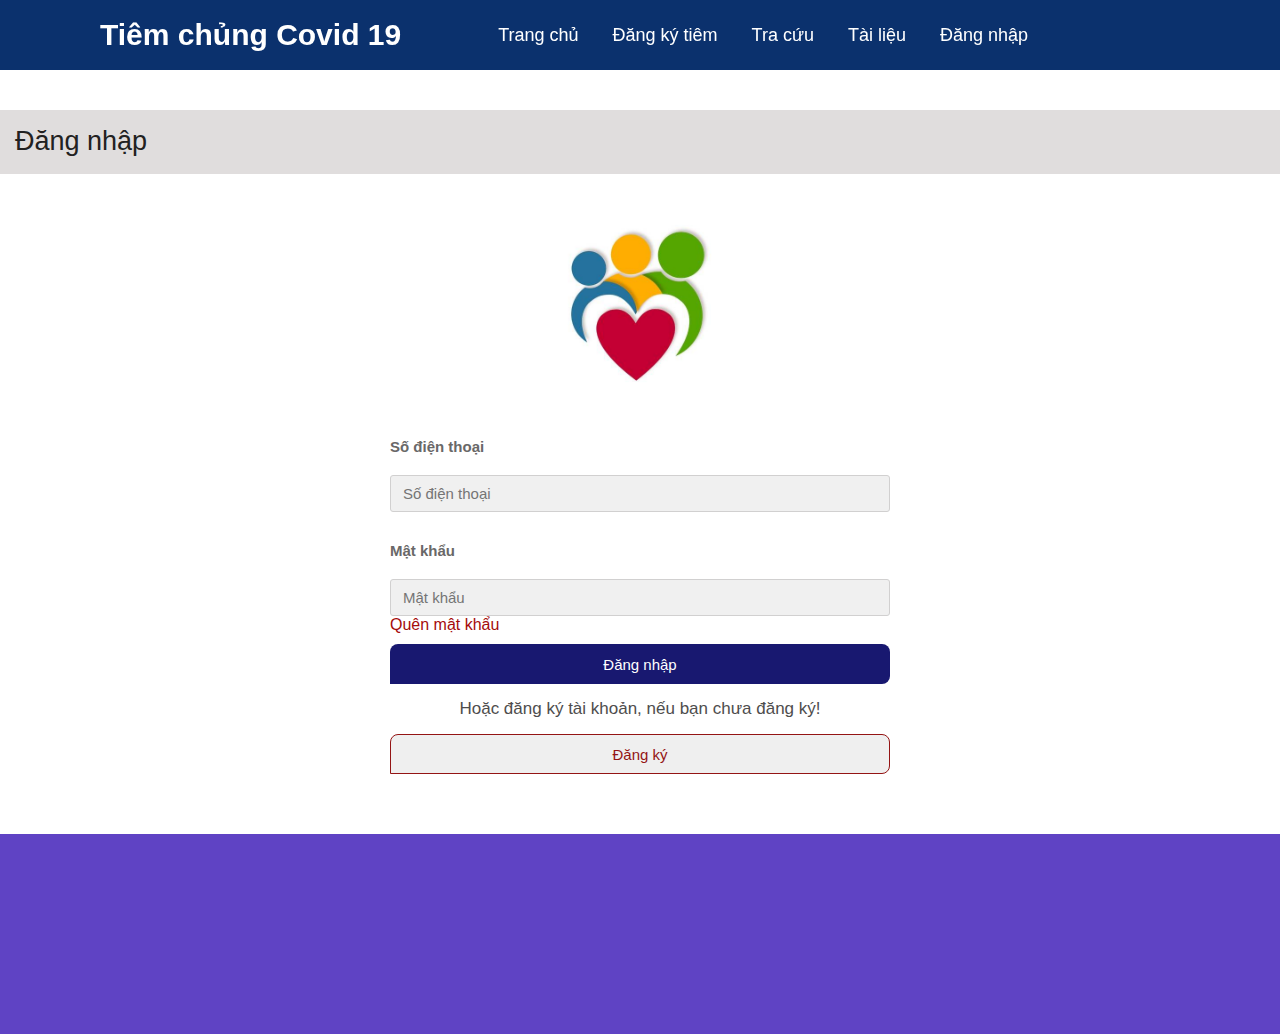
<file: html/login.html>
<!DOCTYPE html>
<html lang="en">
<head>
    <meta charset="UTF-8">
    <meta http-equiv="X-UA-Compatible" content="IE=edge">
    <meta name="viewport" content="width=device-width, initial-scale=1.0">
    <link rel="stylesheet" href="https://cdnjs.cloudflare.com/ajax/libs/font-awesome/5.15.1/css/all.min.css" />
    <link rel="stylesheet" href="../css/home.css">
    <title>Đăng ký tiêm</title>
</head>
<body>
    <div id="container">
       <div class="wrapper">
            <nav>
                <input type="checkbox" id="show-search">
                <input type="checkbox" id="show-menu">
                <label for="show-menu" class="menu-icon"><i class="fas fa-bars"></i></label>
                <div class="content">
                    <div class="logo"><a href="#">Tiêm chủng Covid 19</a></div>
                    <ul class="links">
                        <li><a href="#">Trang chủ</a></li>
                        <li><a href="#">Đăng ký tiêm</a></li>
                        <li>
                            <a href="#" class="desktop-link">Tra cứu</a>
                            <input type="checkbox" id="show-tc">
                            <label for="show-tc">Tra cứu</label>
                            <ul>
                                <li><a href="#">Tra cứu chứng nhận tiêm</a></li>
                                <li><a href="#">Tra cứu kết quả đăng ký</a></li>
                            </ul>
                        </li>
                        <li>
                            <a href="#" class="desktop-link">Tài liệu</a>
                            <input type="checkbox" id="show-tl">
                            <label for="show-tl">Tài liệu</label>
                            <ul>
                                <li><a href="#">Drop Menu 1</a></li>
                                <li><a href="#">Drop Menu 2</a></li>
                                <li>
                                    <a href="#" class="desktop-link">More Items</a>
                                    <input type="checkbox" id="show-items">
                                    <label for="show-items">More Items</label>
                                    <ul>
                                        <li><a href="#">Sub Menu 1</a></li>
                                        <li><a href="#">Sub Menu 2</a></li>
                                        </ul>
                                </li>
                            </ul>
                        </li>
                        <li><a href="#">Đăng nhập</a></li>
                    </ul>
                </div>
                <!-- <label for="show-search" class="search-icon"><i class="fas fa-search"></i></label>
                <form action="#" class="search-box">
                    <input type="text" placeholder="Type Something to Search..." required>
                    <button type="submit" class="go-icon"><i class="fas fa-long-arrow-alt-right"></i></button>
                </form> -->
            </nav>
        </div>
        
        <div class="content">
            <div id="title"></div>
            <div id="title2">
                <p>Đăng nhập</p>
            </div>
            <form action="action_page.php" method="post" class="login">
                <div class="img">
                  <img src="../img/login.jpeg" alt="" >
                </div>
              
                <div class="login_form">
                  <label for="sdt"><b>Số điện thoại</b></label>
                  <input type="text" placeholder="Số điện thoại" name="sdt" required>
              
                  <label for="psw"><b>Mật khẩu</b></label>
                  <input type="password" placeholder="Mật khẩu" name="psw" required>
                  <a href="">Quên mật khẩu</a>
                  <button type="submit" id="login_btn">Đăng nhập</button>
                  <p>Hoặc đăng ký tài khoản, nếu bạn chưa đăng ký!</p>
                  <button href="" id="signup_btn">Đăng ký</button>
                </div>
                
            </form>
        </div>
        <div class="footer">
        </div>
    </div>
    <script src="../script/script.js"></script>
</body>
</html>
</file>
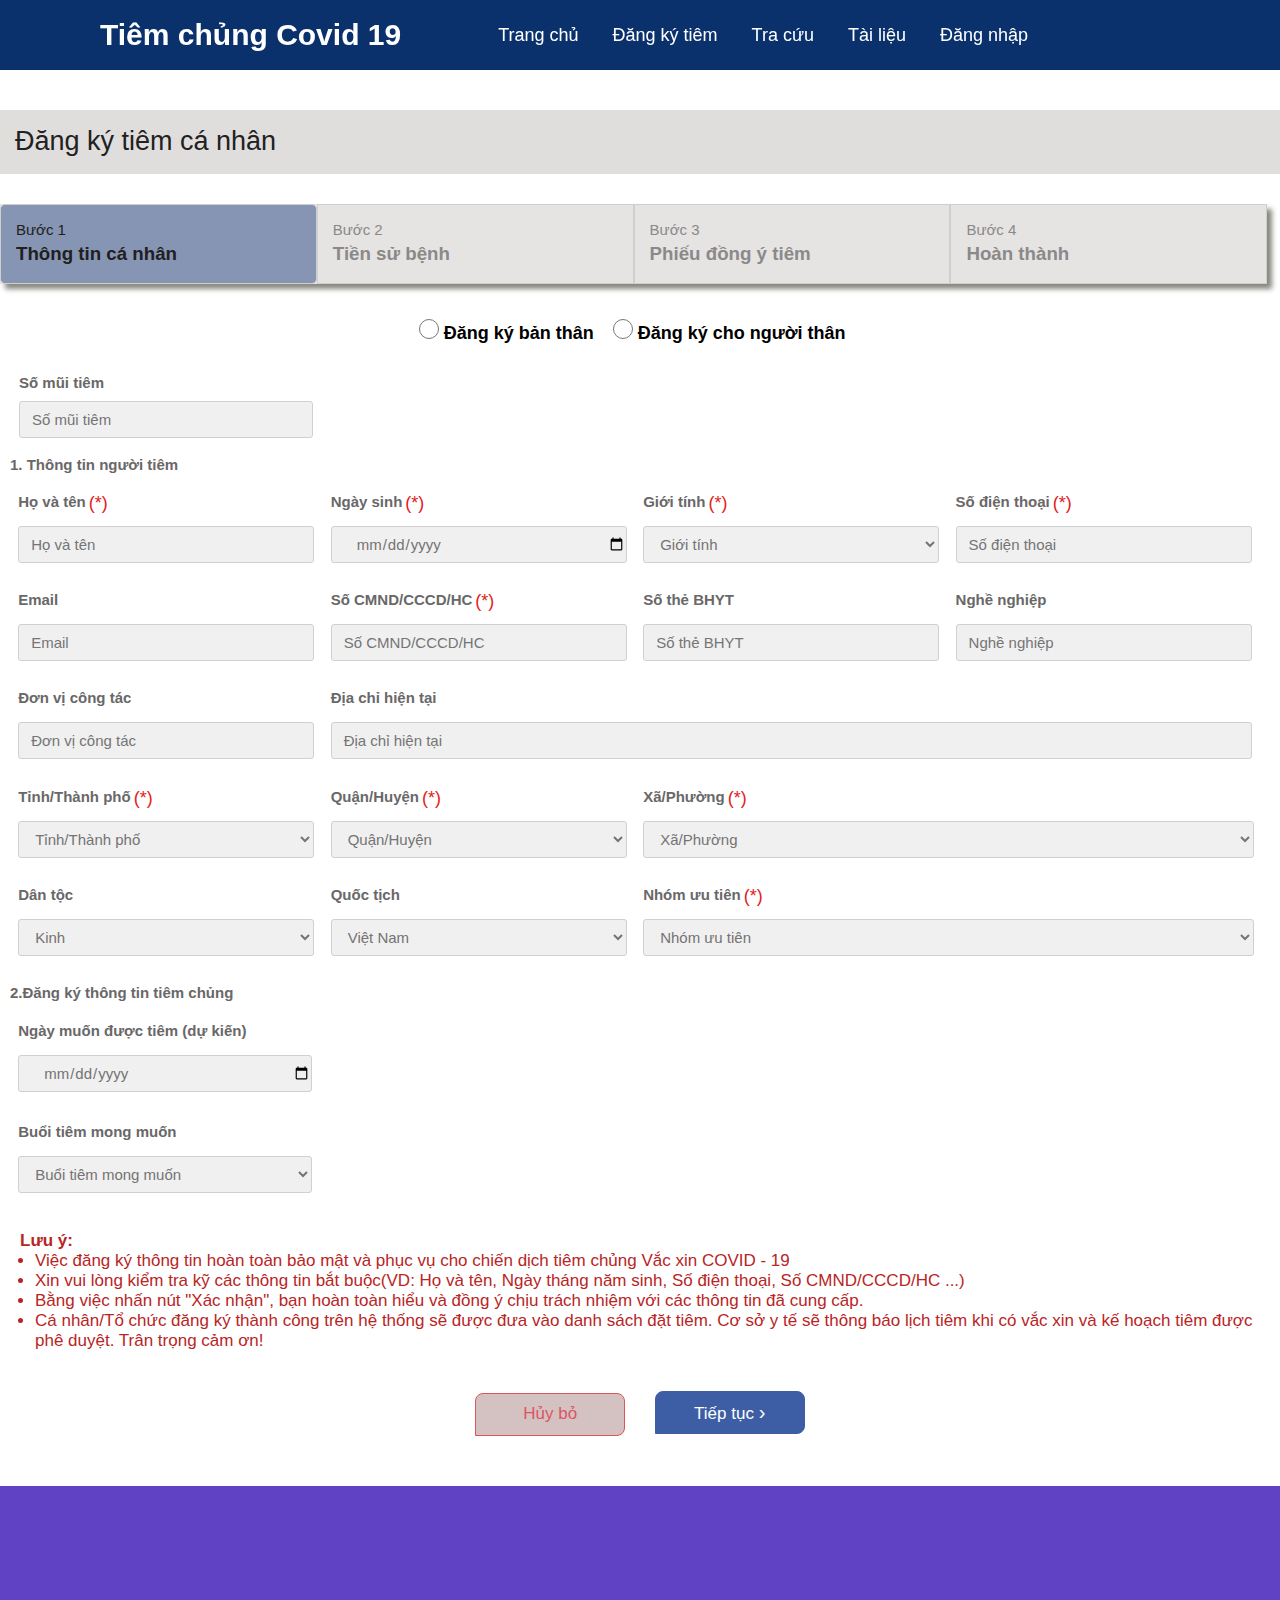
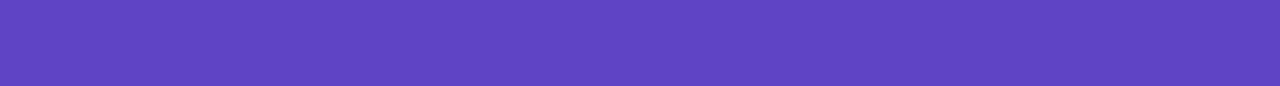
<file: html/register.html>
<!DOCTYPE html>
<html lang="en">
<head>
    <meta charset="UTF-8">
    <meta http-equiv="X-UA-Compatible" content="IE=edge">
    <meta name="viewport" content="width=device-width, initial-scale=1.0">
    <link rel="stylesheet" href="https://cdnjs.cloudflare.com/ajax/libs/font-awesome/5.15.1/css/all.min.css" />
    <link rel="stylesheet" href="../css/home.css">
    <title>Đăng ký tiêm</title>
</head>
<body>
    <div id="container">
       <div class="wrapper">
            <nav>
                <input type="checkbox" id="show-search">
                <input type="checkbox" id="show-menu">
                <label for="show-menu" class="menu-icon"><i class="fas fa-bars"></i></label>
                <div class="content">
                    <div class="logo"><a href="#">Tiêm chủng Covid 19</a></div>
                    <ul class="links">
                        <li><a href="#">Trang chủ</a></li>
                        <li><a href="#">Đăng ký tiêm</a></li>
                        <li>
                            <a href="#" class="desktop-link">Tra cứu</a>
                            <input type="checkbox" id="show-tc">
                            <label for="show-tc">Tra cứu</label>
                            <ul>
                                <li><a href="#">Tra cứu chứng nhận tiêm</a></li>
                                <li><a href="#">Tra cứu kết quả đăng ký</a></li>
                            </ul>
                        </li>
                        <li>
                            <a href="#" class="desktop-link">Tài liệu</a>
                            <input type="checkbox" id="show-tl">
                            <label for="show-tl">Tài liệu</label>
                            <ul>
                                <li><a href="#">Drop Menu 1</a></li>
                                <li><a href="#">Drop Menu 2</a></li>
                                <li>
                                    <a href="#" class="desktop-link">More Items</a>
                                    <input type="checkbox" id="show-items">
                                    <label for="show-items">More Items</label>
                                    <ul>
                                        <li><a href="#">Sub Menu 1</a></li>
                                        <li><a href="#">Sub Menu 2</a></li>
                                        </ul>
                                </li>
                            </ul>
                        </li>
                        <li><a href="#">Đăng nhập</a></li>
                    </ul>
                </div>
                <!-- <label for="show-search" class="search-icon"><i class="fas fa-search"></i></label>
                <form action="#" class="search-box">
                    <input type="text" placeholder="Type Something to Search..." required>
                    <button type="submit" class="go-icon"><i class="fas fa-long-arrow-alt-right"></i></button>
                </form> -->
            </nav>
        </div>
        
        <div class="content">
            <div id="title"></div>
            <div id="title2">
                <p>Đăng ký tiêm cá nhân</p>
            </div>
            <div class="step_body">
                <div id="steps">
                    <div class="step1 step_form">
                        <p>Bước 1</p>
                        <h3>Thông tin cá nhân</h3>
                    </div>
                    <div class="step2">
                        <p>Bước 2</p>
                        <h3>Tiền sử bệnh</h3>
                    </div>
                    <div class="step3">
                        <p>Bước 3</p>
                        <h3>Phiếu đồng ý tiêm</h3>
                    </div>
                    <div class="step4">
                        <p>Bước 4</p>
                        <h3>Hoàn thành</h3>
                    </div>
                </div>
            </div>
            <form action="" class="personal_information" id="form1">
                <div id="selection">
                    <input type="radio">
                    <div class="se1">
                        <p>Đăng ký bản thân</p>
                    </div> 
                    <input type="radio"> 
                    <div class="se2">
                        <p>Đăng ký cho người thân</p>
                    </div>
                </div>
                <div id="somuitiem">
                    <label for="">Số mũi tiêm</label>
                    <input type="number" placeholder="Số mũi tiêm">
                </div>
                <br>
                <div id="dkthongtin">
               
                    <label class="title" for="">1. Thông tin người tiêm <br></label>
                     <!-- <br> -->
                    <div class="ttkhaibao col-4">
                        <label for="fullname">Họ và tên <sup>(*)</sup></label>
                        <input type="text" id="fullname" placeholder="Họ và tên">
                        <small></small>
                    </div>
                    <div class="ttkhaibao col-4">
                        <label for="ngaysinh">Ngày sinh <sup>(*)</sup></label>
                        <input id="ngaysinh" type="date">
                        <small></small>
                    </div>
                    <div class="ttkhaibao col-4">
                        <label for="gioitinh">Giới tính <sup>(*)</sup></label>
                        <select name="" id="gioitinh">
                            <option value="">Giới tính</option>
                            <option value="1">Nam</option>
                            <option value="2">Nữ</option>
                        </select>
                        <small></small>
                    </div>
                    <div class="ttkhaibao col-4">
                        <label for="phone">Số điện thoại <sup>(*)</sup></label>
                        <input id="phone" name="" type="number" placeholder="Số điện thoại">
                        <small></small>
                    </div>
                    <div class="ttkhaibao col-4">
                        <label for="email">Email</label>
                        <input id="email" name="" type="text" placeholder="Email">
                        <small></small>
                    </div>
                    <div class="ttkhaibao col-4">
                        <label for="cccd">Số CMND/CCCD/HC <sup>(*)</sup></label>
                        <input id="cccd" name="" type="number" placeholder="Số CMND/CCCD/HC">
                        <small></small>
                    </div>
                    <div class="ttkhaibao col-4">
                        <label for="">Số thẻ BHYT</label>
                        <input type="number" placeholder="Số thẻ BHYT">
                    </div>
                    <div class="ttkhaibao col-4">
                        <label for="">Nghề nghiệp</label>
                        <input type="text" placeholder="Nghề nghiệp">
                    </div>
                    <div class="ttkhaibao col-4">
                        <label for="">Đơn vị công tác</label>
                        <input name="" type="text" placeholder="Đơn vị công tác">
                    </div>
                    <div class="ttkhaibao col-3">
                        <label for="">Địa chỉ hiện tại</label>
                        <input type="text" placeholder="Địa chỉ hiện tại">
                    </div>
                    <div class="ttkhaibao col-4">
                        <label for="tinh">Tỉnh/Thành phố <sup>(*)</sup></label>
                        <select name="" id="tinh">
                            <option value="">Tỉnh/Thành phố</option>
                            <option value="1">Thái Bình</option>
                        </select>
                        <small></small>
                    </div>
                    <div class="ttkhaibao col-4">
                        <label for="quanhuyen">Quận/Huyện <sup>(*)</sup></label>
                        <select name="" id="quanhuyen">
                            <option value="">Quận/Huyện</option>
                            <option value="1">Quỳnh Phụ</option>
                        </select>
                        <small></small>
                    </div>
                    <div class="ttkhaibao col-2">
                        <label for="xaphuong">Xã/Phường <sup>(*)</sup></label>
                        <select name="" id="xaphuong">
                            <option value="">Xã/Phường</option>
                            <option value="1">Quỳnh Hải</option>
                        </select>
                        <small></small>
                    </div>
                    <div class="ttkhaibao col-4">
                        <label for="">Dân tộc</label>
                        <select name="" id="">
                            <option>Kinh</option>
                        </select>
                    </div>
                    <div class="ttkhaibao col-4">
                        <label for="">Quốc tịch</label>
                        <select name="" id="">
                            <option value="">Việt Nam</option>
                        </select>
                    </div>
                    <div class="ttkhaibao col-2">
                        <label for="nhomuutien">Nhóm ưu tiên <sup>(*)</sup></label>
                        <select name="" id="nhomuutien">
                            <option value="">Nhóm ưu tiên</option>
                            <option value="1">1.....</option>
                        </select>
                        <small></small>
                    </div> 
                    <div style="display: inline-block; width: 100%; margin-top: 20px;">
                        <label class="title" for="">2.Đăng ký thông tin tiêm chủng <br></label> 
                    </div>
                    <div class="ttkhaibao col-1">
                        <label for="" style="margin-bottom: 11px;">Ngày muốn được tiêm (dự kiến)</label>
                        <input type="date">
                    </div>
                    <br>
                    <div class="ttkhaibao col-1" style="margin-top: 5px!important;">
                        <label for="" style="margin-bottom: 11px;">Buổi tiêm mong muốn</label>
                        <select name="" id="">
                            <option value="">Buổi tiêm mong muốn</option>
                        </select>
                    </div> 
                </div>
                <div class="note">
                    <p >Lưu ý:</p>
                    <ul>
                        <li>Việc đăng ký thông tin hoàn toàn bảo mật và phục vụ cho chiến dịch tiêm chủng Vắc xin COVID - 19</li>
                        <li>Xin vui lòng kiểm tra kỹ các thông tin bắt buộc(VD: Họ và tên, Ngày tháng năm sinh, Số điện thoại, Số CMND/CCCD/HC ...)</li>
                        <li>Bằng việc nhấn nút "Xác nhận", bạn hoàn toàn hiểu và đồng ý chịu trách nhiệm với các thông tin đã cung cấp.</li>
                        <li>Cá nhân/Tổ chức đăng ký thành công trên hệ thống sẽ được đưa vào danh sách đặt tiêm. 
                            Cơ sở y tế sẽ thông báo lịch tiêm khi có vắc xin và kế hoạch tiêm được phê duyệt. Trân trọng cảm ơn!</li>
                    </ul>
                </div> 
                <div class="btn btn1" >
                    <div class="cancel_btn">
                        <button id="btn_cancel">Hủy bỏ</button>
                    </div>
                    <div class="next_btn" id="moveto_medical_history">
                        <button id="btn1_submit" type="submit">Tiếp tục  <span>&#8250;</span></button>
                   
                    </div> 
                </div>  
            </form> 

            <form action="" class="medical_history" id="form2">
                <table>
                    <thead>
                        <tr>
                            <th style="text-align: left;">Tiền sử</th>
                            <th style="text-align: left;">Triệu chứng</th>
                            <th>Có</th>
                            <th>Không</th>
                            <th>Không rõ</th>
                        </tr>
                    </thead>
                    <tbody>
                        <tr>
                            <td>1.Tiền sử phản vệ từ độ  trở nên</td>
                            <td>
                                <input type="text" placeholder="Nếu có, ghi rõ các loại tác nhân dị ứng">
                            </td>
                            <td><input type="radio" name="check"></td>
                            <td><input type="radio" name="check" checked="checked"></td>
                            <td><input type="radio" name="check"></td>
                        </tr>
                        <tr>
                            <td>2. Tiền sử bị COVID-19 trong vòng 6 tháng</td>
                            <td></td>
                            <td><input type="radio"></td>
                            <td><input type="radio" checked="checked"></td>
                            <td><input type="radio"></td>
                        </tr>
                        <tr>
                            <td>3. Tiền sử tiêm vắc xin khác trong 14 ngày qua</td>
                            <td><input type="text" placeholder="Nếu có, ghi rõ loại vắc xin"></td>
                            <td><input type="radio" value=""></td>
                            <td><input type="radio" checked="checked"></td>
                            <td><input type="radio"></td>
                        </tr>
                        <tr>
                            <td>4. Tiền sử suy giảm miễn dịch, ung thư giai đoạn cuối, cắt lách, xơ gan mất bù ...</td>
                            <td></td>
                            <td><input type="radio"></td>
                            <td><input type="radio" checked="checked"></td>
                            <td><input type="radio"></td>
                        </tr>
                    </tbody>
                </table>
            </form>
            <div class="btn btn2">
                <div class="cancel_btn">
                    <button onclick="cancel1(this)">Quay lại</button>
                </div>
                <div class="next_btn ">
                    <button type="submit" form="form2">Tiếp tục  <span>&#8250;</span></button>
                </div>
            </div>

            <form action="" class="confirm_consent" id="form3">
                <table>
                    <tr>
                        <td><i class="fas fa-check"></i></td>
                        <td>
                           <p>    
                            1. Tiêm chủng vắc xin là biện pháp phòng chống dịch hiệu quả, tuy nhiên vắc xin phòng COVID-19 có thể không phòng được bệnh hoàn toàn. 
                            Người được tiêm chủng vắc xin phòng COVID-19 có thể phòng được bệnh hoặc giảm mức độ nặng nếu mắc bệnh. Tuy nhiên, sau khi tiêm chủng vẫn phải tiếp tục thực hiện nghiêm các biện pháp phòng chống dịch theo quy định.
                            </p> 
                        </td>
                    </tr>
                    <tr>
                        <td><i class="fas fa-check"></i></td>
                        <td>
                            <p>
                            2. Tiêm chủng vắc xin phòng COVID-19 có thể gây ra một số biểu hiện tại chỗ tiêm hoặc toàn thân như sưng, đau chỗ tiêm, nhức đầu, buồn nôn, sốt, đau cơ…hoặc tai biến nặng sau tiêm chủng. 
                            Tiêm vắc xin mũi 2 do Pfizer sản xuất ở người đã tiêm mũi 1 bằng vắc xin AstraZeneca có thể tăng khả năng xảy ra phản ứng thông thường sau tiêm chủng.
                            </p>
                        </td>
                    </tr>
                    <tr>
                        <td><i class="fas fa-check"></i></td>
                        <td>
                            <p>
                            3. Khi có triệu chứng bất thường về sức khỏe, người được tiêm chủng cần đến ngay cơ sở y tế gần nhất để được tư vấn, thăm khám và điều trị kịp thời.
                            </p>
                        </td>
                    </tr>
                </table>
                <div class="confirm">
                    <p>
                        Sau khi đã đọc các thông tin nêu trên, tôi đã hiểu về các nguy cơ và:
                        <input type="checkbox" id="checkbox">Đồng ý tiêm chủng
                    </p>  
                </div>
            </form>
            <div class="btn btn3">
                <div class="cancel_btn">
                    <button onclick="cancel2(this)">Quay lại</button>
                </div>
                <div class="next_btn ">
                    <button type="submit" onclick="popup()" form="form3">Xác nhận</button>
                </div>
            </div>
            <form action="" class="popup" id="popup">
                <div class="popup-content">
                    <div class="title">
                        <!-- <span class="close-btn">&times;</span> -->
                        <p>Xác nhận bằng mã xác thực</p>
                    </div>
                    <div class="content">

                    </div>
                    <div class="btn">
                        <div class="cancel_btn">
                            <button type="reset" onclick="closePopup()">Hủy bỏ</button>
                        </div>
                        <div class="next_btn">
                            <button type="submit">Xác nhận</button>
                        </div>
                    </div>
                </div>
            </form>
            <form action="" id="form4">
                <div>
                    <p>Xác thực thành công</p>
                    <p>Chờ thông tin đăng ký tiêm được cập nhật</p>
                </div>
                <div class="btn next_btn">
                    <button>Trang chủ</button>
                </div>
                
            </form>
        </div>
        <div class="footer">
        </div>
    </div>
    <script src="../script/script.js"></script>
    <script>
        Validator({
            form: '#form1',
            errorSelector: 'small',
            rules: [
                Validator.isRequired("#fullname"),
                Validator.isRequired("#tinh"),
                Validator.isDate("#ngaysinh"),
                Validator.isRequired("#gioitinh"),
                Validator.isRequired("#quanhuyen"),
                Validator.isRequired("#xaphuong"),
                Validator.isRequired("#nhomuutien"),
                Validator.isEmail("#email"),
                Validator.isPhone("#phone", 10, 11),
                Validator.isCCCD("#cccd",10, 12),
            ],
            onSubmit: function(data) {
                // console.log(data);
            }
        });
        Validator2({
            form: '#form2',
            onSubmit: function(data) {
                // console.log(data);
            }
        })
        Validator3({
            form: '#form3',
            onSubmit: function(data) {
                // console.log(data);
            }
        })
        Validator4({
            form: '#popup',
            onSubmit: function(data) {
                // console.log(data);
            }
        })
    </script>
</body>
</html>
</file>
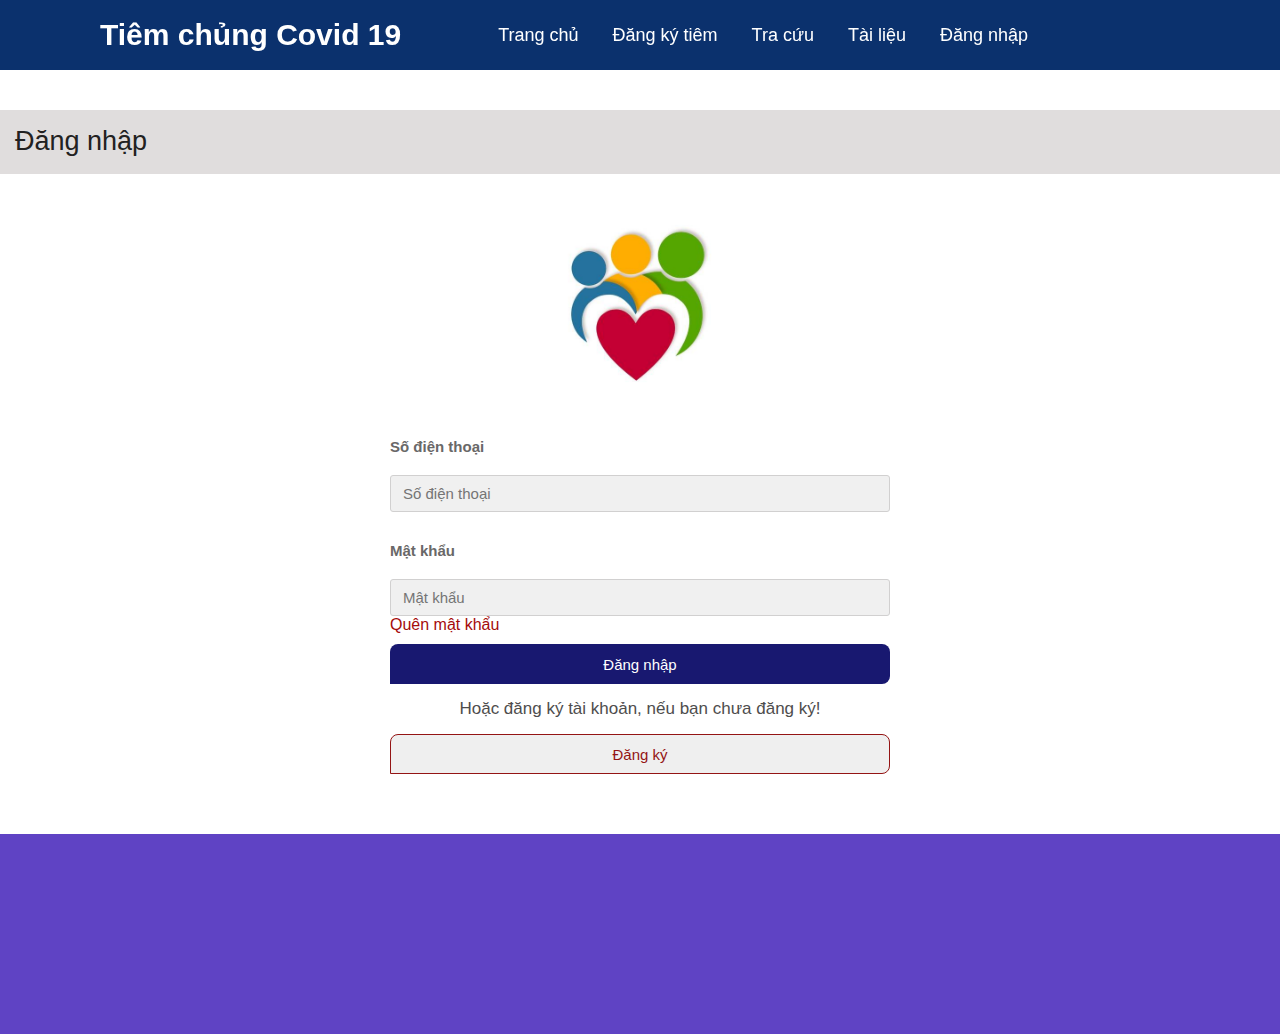
<file: html/portal/login.html>
<!DOCTYPE html>
<html lang="en">
<head>
    <meta charset="UTF-8">
    <meta http-equiv="X-UA-Compatible" content="IE=edge">
    <meta name="viewport" content="width=device-width, initial-scale=1.0">
    <link rel="stylesheet" href="https://cdnjs.cloudflare.com/ajax/libs/font-awesome/5.15.1/css/all.min.css" />
    <link rel="stylesheet" href="../../css/home.css">
    <title>Đăng ký tiêm</title>
</head>
<body>
    <div id="container">
       <div class="wrapper">
            <nav>
                <input type="checkbox" id="show-search">
                <input type="checkbox" id="show-menu">
                <label for="show-menu" class="menu-icon"><i class="fas fa-bars"></i></label>
                <div class="content">
                    <div class="logo"><a href="#">Tiêm chủng Covid 19</a></div>
                    <ul class="links">
                        <li><a href="#">Trang chủ</a></li>
                        <li><a href="#">Đăng ký tiêm</a></li>
                        <li>
                            <a href="#" class="desktop-link">Tra cứu</a>
                            <input type="checkbox" id="show-tc">
                            <label for="show-tc">Tra cứu</label>
                            <ul>
                                <li><a href="#">Tra cứu chứng nhận tiêm</a></li>
                                <li><a href="#">Tra cứu kết quả đăng ký</a></li>
                            </ul>
                        </li>
                        <li>
                            <a href="#" class="desktop-link">Tài liệu</a>
                            <input type="checkbox" id="show-tl">
                            <label for="show-tl">Tài liệu</label>
                            <ul>
                                <li><a href="#">Drop Menu 1</a></li>
                                <li><a href="#">Drop Menu 2</a></li>
                                <li>
                                    <a href="#" class="desktop-link">More Items</a>
                                    <input type="checkbox" id="show-items">
                                    <label for="show-items">More Items</label>
                                    <ul>
                                        <li><a href="#">Sub Menu 1</a></li>
                                        <li><a href="#">Sub Menu 2</a></li>
                                        </ul>
                                </li>
                            </ul>
                        </li>
                        <li><a href="#">Đăng nhập</a></li>
                    </ul>
                </div>
                <!-- <label for="show-search" class="search-icon"><i class="fas fa-search"></i></label>
                <form action="#" class="search-box">
                    <input type="text" placeholder="Type Something to Search..." required>
                    <button type="submit" class="go-icon"><i class="fas fa-long-arrow-alt-right"></i></button>
                </form> -->
            </nav>
        </div>
        
        <div class="content">
            <div id="title"></div>
            <div id="title2">
                <p>Đăng nhập</p>
            </div>
            <form action="action_page.php" method="post" class="login">
                <div class="img">
                  <img src="../../img/login.jpeg" alt="" >
                </div>
              
                <div class="login_form">
                  <label for="sdt"><b>Số điện thoại</b></label>
                  <input type="text" placeholder="Số điện thoại" name="sdt" required>
              
                  <label for="psw"><b>Mật khẩu</b></label>
                  <input type="password" placeholder="Mật khẩu" name="psw" required>
                  <a href="">Quên mật khẩu</a>
                  <button type="submit" id="login_btn">Đăng nhập</button>
                  <p>Hoặc đăng ký tài khoản, nếu bạn chưa đăng ký!</p>
                  <button href="" id="signup_btn">Đăng ký</button>
                </div>
                
            </form>
        </div>
        <div class="footer">
        </div>
    </div>
    <script src="../../script/script.js"></script>
</body>
</html>
</file>
<file: css/home.css>
*{
  margin: 0;
  padding: 0;
  box-sizing: border-box;
  text-decoration: none;
  font-family: 'Poppins', sans-serif;
}
.wrapper{
  background: #0b316d;
  position: fixed;
  width: 100%;
  z-index: 1;
}
.wrapper nav{
  position: relative;
  display: flex;
  max-width: calc(100% - 200px);
  margin: 0 auto;
  height: 70px;
  align-items: center;
  /* justify-content: space-between; */
}
nav .content{
  display: flex;
  align-items: center;
}
nav .content .links{
  margin-left: 80px;
  display: flex;
}
.wrapper .content .logo a{
  color: #fff;
  font-size: 30px;
  font-weight: 600;
}
nav .content .links li{
  list-style: none;
  line-height: 70px;
}
nav .content .links li a,
nav .content .links li label{
  color: #fff;
  font-size: 18px;
  font-weight: 500;
  padding: 9px 17px;
  border-radius: 5px;
  transition: all 0.3s ease;
}
nav .content .links li label{
  display: none;
}
nav .content .links li a:hover,
nav .content .links li label:hover{
  background: #323c4e;
}
.wrapper .search-icon,
.wrapper .menu-icon{
  color: #fff;
  font-size: 18px;
  cursor: pointer;
  line-height: 70px;
  width: 70px;
  text-align: center;
}
.wrapper .menu-icon{
  display: none;
}
.wrapper #show-search:checked ~ .search-icon i::before{
  content: "\f00d";
}
.wrapper .search-box{
  position: absolute;
  height: 100%;
  max-width: calc(100% - 50px);
  width: 100%;
  opacity: 0;
  pointer-events: none;
  transition: all 0.3s ease;
}
.wrapper #show-search:checked ~ .search-box{
  opacity: 1;
  pointer-events: auto;
}
.search-box input{
  width: 100%;
  height: 100%;
  border: none;
  outline: none;
  font-size: 17px;
  color: #fff;
  background: #171c24;
  padding: 0 100px 0 15px;
}
.search-box input::placeholder{
  color: #f2f2f2;
}
.search-box .go-icon{
  position: absolute;
  right: 10px;
  top: 50%;
  transform: translateY(-50%);
  line-height: 60px;
  width: 70px;
  background: #171c24;
  border: none;
  outline: none;
  color: #fff;
  font-size: 20px;
  cursor: pointer;
}
.wrapper input[type="checkbox"]{
  display: none;
}
/* Dropdown Menu code start */
nav .content .links ul{
  position: absolute;
  background: #171c24;
  top: 80px;
  z-index: -1;
  opacity: 0;
  visibility: hidden;
}
nav .content .links li:hover > ul{
  top: 70px;
  opacity: 1;
  visibility: visible;
  transition: all 0.3s ease;
}
nav .content .links ul li a{
  display: block;
  width: 100%;
  line-height: 30px;
  border-radius: 0px!important;
}
nav > .content .links ul ul{
  position: absolute;
  top: 0;
  right: calc(-100% + 8px);
}
nav > .content .links ul li{
  position: relative;
}
nav > .content .links ul li:hover ul{
  top: 0;
}
/* Responsive code start */
@media screen and (max-width: 1250px){
  .wrapper nav{
    max-width: 100%;
    padding: 0 20px;
  }
  
  nav .content .links{
    margin-left: 30px;
  }
  .content .links li a{
    padding: 8px 13px;
  }
  .wrapper .search-box{
    max-width: calc(100% - 100px);
  }
  .wrapper .search-box input{
    padding: 0 100px 0 15px;
  }
}
@media screen and (max-width: 1000px){
  .wrapper .menu-icon{
    display: block;
  }
  .wrapper #show-menu:checked ~ .menu-icon i::before{
    content: "\f00d";
  }
  nav .content .links{
    display: block;
    position: fixed;
    background: #14181f;
    height: 100%;
    width: 100%;
    top: 70px;
    left: -100%;
    margin-left: 0;
    max-width: 350px;
    overflow-y: auto;
    padding-bottom: 100px;
    transition: all 0.3s ease;
  }
  nav #show-menu:checked ~ .content .links{
    left: 0%;
  }
  nav > .content .links li{
    margin: 15px 20px;
  }
  nav > .content .links li a,
  nav > .content .links li label{
    line-height: 40px;
    font-size: 20px;
    display: block;
    padding: 8px 18px;
    cursor: pointer;
  }
  nav > .content .links li a.desktop-link{
    display: none;
  }
  /* dropdown responsive code start */
  nav > .content .links ul,
  nav > .content .links ul ul{
    position: static;
    opacity: 1;
    background: none;
    max-height: 0px;
    overflow: hidden;
  }
  .content .links #show-tc:checked ~ ul,
  .content .links #show-tl:checked ~ ul,
  .content .links #show-items:checked ~ ul{
    max-height: 100vh;
  }
  .content .links ul li{
    margin: 7px 20px;
  }
  .content .links ul li a{
    font-size: 18px;
    line-height: 30px;
    border-radius: 5px!important;
  }
}
@media screen and (max-width: 400px){
  .wrapper nav{
    padding: 0 10px;
  }
  .content .logo a{
    font-size: 27px;
  }
  .wrapper .search-box{
    max-width: calc(100% - 70px);
  }
  .wrapper .search-box .go-icon{
    width: 30px;
    right: 0;
  }
  .wrapper .search-box input{
    padding-right: 30px;
  }
}
/* .dummy-text{
  position: absolute;
  top: 50%;
  left: 50%;
  width: 100%;
  z-index: -1;
  padding: 0 20px;
  text-align: center;
  transform: translate(-50%, -50%);
} 
.dummy-text h2{
  font-size: 45px;
  margin: 5px 0;
}*/
/* -------------------------------------- */
#title {
  margin-top: 0px;
  height: 5rem;
}
#title2 {
  display: block;
  width: 100%;
  text-indent: 15px;
  height: 4rem;
  background-color: rgb(224, 221, 221);
  color:rgb(34, 33, 33);
  margin: 30px 0 30px 0;
}
#title2 p {
  padding-top: 1rem;
  font-size: 27px;
  width: 100%;
}
#steps {
  background-color: rgb(230, 227, 227);
  position: relative;
}
#steps > div {
  float: left;
  text-indent: 15px;
  border: 1px solid rgb(207, 207, 207);
  padding-top: 1rem;
  color:rgb(138, 137, 137)
}
#steps div p {
font-size: 15px;
}
#steps div h3 {
  padding-top: 5px;
} 

#selection {
  margin: 25px 0 30px 0;
  text-align: center;
}
#selection input {
  display: inline;
}
#selection > div {
  display: inline;
  margin-right: 15px;
}
#selection > div >p {
  display: inline;
  width: 50px;
  font-weight: bold;
} 

/* -------------------------------------- */

 input, select, option { 
   display: block;
   border: 1px solid rgb(209, 208, 208);
   width: 100%;
   height: 37px;
   border-radius: 3px;
   outline: none;
   font-size: 15px;
   color:rgb(117, 115, 115);
   background-color: rgb(240, 240, 240);
   text-indent: 12px;

} 

input:hover, select:hover{
   background-color: rgb(224, 224, 224);
   color:rgb(59, 58, 58);
   border: 1px solid rgb(178, 178, 180);
}

#dkthongtin {
   position: relative;
   display: block;
   width: 100% auto;
   margin: 0 10px 0 10px;
}
#dkthongtin input, select {
   margin-top: 1rem;
   position: relative;
}
#dkthongtin input[type=number]::-webkit-inner-spin-button {
-webkit-appearance: none;
}
#form1 input[type=number]::-webkit-inner-spin-button {
  -webkit-appearance: none;
  }
small {
 position: absolute;
 margin-top: 5px;
 margin-left: 2px;
 color: rgb(226, 34, 34);
 font-size: 12px;
}
label {
  position: relative;
   font-size: 15px;
   font-weight: 550;
   display: block;
   color:rgb(105, 104, 104);
}
sup {
position: absolute;
color: rgb(226, 34, 34);
font-size: 18px;
margin-left: 3px;
margin-bottom: 3px;
font-weight: normal;
}
div.note {
  color: rgb(185, 37, 37);
  display: inline-block;
}
.note p{
  font-weight: bold;
}

div.btn{
  text-align: center;
  margin: 10px 0 30px 0;
}
div.cancel_btn, div.next_btn {
  display: inline-block;
}
div.btn button {
  height: 43px;
  width: 150px;
  border-radius: 8px 8px 8px 0;
  font-size: 17px;
}
div.cancel_btn button{
  background-color: rgb(212, 194, 194);
  color: rgb(221, 85, 97);
  border: 1px solid rgb(219, 86, 86);
  margin-right: 25px;
}
div.next_btn button{
  border: 1px solid rgb(61, 94, 165);
  background-color: rgb(61, 94, 165);
  color: white;
}
div.next_btn button span {
  font-size: 20px;
}
div.cancel_btn button:hover{
  cursor: pointer;
  border: rgb(204, 66, 77);
  background-color: rgb(204, 66, 77);
  color: white;
}
div.next_btn button:hover {
  border:rgb(85, 115, 179);
  background-color: rgb(85, 115, 179);
}
.btn_submit button:hover {
cursor: pointer;
}
.btn_disabled button:hover {
cursor: not-allowed;
}

.footer {
  background-color: rgb(95, 67, 196);
  width: 100%;
  height: 200px;
} 

@media screen and (max-width: 1520px) {
  #steps {
    display: flex;
    width: 99%;
    box-shadow: 5px 5px 5px rgb(136, 136, 128);
  }
  #steps > div {
    width: 25%;
    height: 5rem;
  }
  #selection input {
    width: 20px;
    height: 20px;
  }
  #selection > div >p {
    font-size: 18px;
  } 
  #somuitiem {
      display: block;
      margin-left: 19px;
      width: 23%;
  }
  #somuitiem label {
      margin-bottom: 0.6rem;
  }
  .col-4{
    float: left; 
    width: 23.5%; 
    margin: 0.65%;
    margin-top: 20px; 
  }
  .col-3 {
    float: left;
    width: 73.1%;
    margin: 0.65%;
    margin-top: 20px;
  }
  .col-2 {
    float: left;
    width: 48.5%;
    margin: 0.65%; 
    margin-top: 20px;
  }
  .col-1 {
    width: 23.3%; margin: 0.65%; margin-top: 20px;
  }
  div.note {
    margin: 30px 0 30px 20px;
    font-size: 17px;
  }
  .note ul li {
      margin-left: 15px;
  }
}
@media screen and (max-width: 900px) {
  #selection input {
    width: 18px;
    height: 18px;
  }
  #selection > div >p {
    font-size: 17px;
  } 
  .step_body {
    text-align: center;
  }
  #steps{
    display: inline-block;
    width: 480px;
    margin:auto;
  }
  #steps div {
    width: 50%;
    height: 4rem;
  }
  #somuitiem {
    display: block;
    margin-left: 10% ;
    width: 300px;
  }
  #somuitiem label {
    margin-bottom: 0.1rem;
    width: 100%;
    display: block;
  }
  
  input, select {
    margin-top: 10px!important;
  }
  label.title {
    margin-left: 8%;
    margin-top: 10px;
  }
  
  .col-4, .col-3, .col-2, .col-1 {
    float: left;
    width: 80%;
    margin: 0 10% 0 10%; 
    margin-top: 20px;
  }
  .col-1 input {
    margin-bottom: 15px;
  }
  div.note {
    margin: 40px 0 30px 50px;
    font-size: 13px;
  }
  .note ul li {
      margin-left: 15px;
  }
}
@media screen and (max-width: 500px){
  .step_body {
    text-align: center;
  }
  #steps{
    display: inline-block;
    width: 480px;
    margin:auto;
  }
  #steps div {
    width: 50%;
  }
  #somuitiem {
    display: block;
    margin-left: 32px;
    width: 300px;
  }
  #somuitiem label {
    margin-bottom: 0.6rem;
  }
  .col-4, .col-3, .col-2, .col-1 {
    float: left;
    width: 90%;
    margin: 5%; 
    margin-top: 20px;
  
  }
  label.title {
    margin-left: 5%;
  }
}

/* ----------------------login.css------------------------- */
form.login div.img{
  text-align: center;
}
form.login div.img img{
  width: 200px;
  height: 200px;
}  
.login_form{
  width: 500px;
  margin: auto;
}
.login_form label{
  display: inline-block;
  margin: 30px 0 10px 0;
}
.login_form button{
  width: 500px;
  border-radius: 8px 8px 8px 0;
  margin: 10px 0 10px 0;
  height: 40px;
}
#login_btn {
  border: none;
  background-color: rgb(24, 24, 112);
  color: white;
  font-size: 15px;
}
#login_btn:hover {
  cursor: pointer;
  background-color: rgb(38, 66, 133);
}
.login_form a{
  color: rgb(165, 11, 11);
}
#signup_btn {
  border: 1px solid rgb(148, 20, 20);
  color: rgb(148, 20, 20);
  font-size: 15px;
}
#signup_btn:hover {
  cursor: pointer;
  background-color: rgb(148, 20, 20);
  color: white;
}
.login_form p {
  text-align: center;
  font-size: 17px;
  color:rgb(78, 77, 77);
  margin: 5px 0 5px 0;
}

/* ------------------------------*/
.medical_history table{
width: 99%;
margin: auto;
border-collapse: collapse;
border-style: hidden;
margin-bottom: 50px;
}
.medical_history table tr:nth-child(odd){
background-color:white;
}
.medical_history table tr:nth-child(even){
background-color:#eee;
}
.medical_history thead tr {
color:rgb(32, 32, 32);
height: 35px;
background-color: rgb(185, 183, 183)!important;
font-size: 15px;
}
.medical_history tbody tr {
border: 1px solid #dddddd;
}
.medical_history table tr td:first-child, th:first-child {
text-indent: 10px;
width: 40%;
}
.medical_history tbody tr td {
font-size: 15px;
margin: 5px 0 5px 0;
}
.medical_history tbody tr td input[type="radio"] {
 height: 15px;
 width: 15px;
 margin: 5px auto;
}
.medical_history tbody tr td input[type="text"]{
margin: 5px;
width: 95%;
}
/* ------------------------------- */

.confirm_consent table {
width: 99%;
margin: auto;
border-bottom: 1px solid #dddddd;
}
.confirm_consent table tr td p {
margin: 10px;
font-size: 17px;
}
.confirm_consent table tr td i {
font-size: large;
color:rgb(7, 64, 189)
}
.confirm_consent table tr td:first-child {
width: 20px;
text-align: center;
}
.confirm_consent table tr td:last-child {
width: 98%;
}
.confirm_consent .confirm {
display: block;
margin: 50px;
width: 100%;
}
.confirm_consent .confirm p {
width: 100%;
text-align: left;
}
.confirm_consent .confirm p input{
display: inline;
height: 17px;
width: 17px;
vertical-align: middle;
margin: 0 5px 0 10px;
}


.popup {
display: none;
position: fixed;
left: 0;
top: 0;
width: 100%;
height: 100%;
background-color: rgba(0, 0, 0, 0.5);
z-index: 1;
}
.popup-content {
  position: relative;
  background-color: #FAFAFA;
  width: 470px;
  height: 520px;
  border-radius: 3px;
  border: 1px solid grey;
  box-shadow: 5px 5px 5px rgb(71, 71, 71);
  margin-top: 40px!important;
  margin: auto;
}
.popup-content .title {
  position: block;
  width: 100%;
  height: 55px;
  border-bottom: 1px solid rgb(174, 189, 199);
  align-items: center;
}
.popup-content .title p {
  margin: 25px;
  font-size: 23px;
  font-weight: bold;
  color:rgb(32, 32, 32);
}
/* .popup-content .title span{
  position: relative;
  float: right;
  margin-bottom: 30px;
  margin-right: 20px;
  font-size: 35px;
  color:rgb(94, 93, 93);
} */
.popup-content .content {
  display: block;
  height: 350px;
}
.popup-content .btn button{
  height: 40px;
  width: 100px;
  font-size: 15px;
}


/* ------------------------------- */
.footer{
  margin-top: 50px;
}
/* --------------js------------ */
#form2, #form3, #form4, .btn2, .btn3 {
display: none;
}
#form2, #form3 {
margin-top: 50px;
}

#form4 div{
margin-top: 40px;
margin-bottom: 70px;
}
#form4 div p {
margin-left: 30%;
}
#form4 div.btn {
width: 100%;
margin-bottom: 10px;
}
#form4 div.btn button {
margin: auto;
}
.step_form {
border-radius: 5px;
background: rgb(135, 149, 180);
color:rgb(32, 32, 32)!important;
} 
/* -------------------- */
form.search_cnt {
display: flex;
width: 100%;
}
form.search_cnt > div {
width: 16%;
margin: 0.5%;
}
form.search_cnt > div select, input {
margin-top: 10px;
}
.content_search {
width: 98%;
margin: auto;
border: 1px solid #dddddd;
box-shadow: 5px 5px 5px rgb(160, 159, 159);
background-color: rgb(250, 250, 250);
}
.content_search .note {
display: block;
text-align: center;
margin-top: 40px;
}
.content_search .note p {
font-weight: unset;
font-style: italic;
color: rgb(221, 14, 14);
font-size: 16px;
}
.content_search .btn button{
height: 40px;
width: 110px;
margin: 5px;
}
.content_search #btn_cancel {
border: 1px solid rgb(44, 103, 231)!important;
color:rgb(49, 49, 175);
}
.content_search #btn_cancel:hover{
background-color: rgb(64, 108, 204);
color: white;
}

/* ------------------ */
.content_search .box_dkt {
  position: relative;
  display: block;
  width: 75%;
  margin: auto;
}
#form_dkt {
  position: relative;
  display: block;
  width: 100%;
  margin-bottom: 0;
  background-color: #e4e1e1;
  color:rgb(53, 53, 53);
}
.height {
  height: 920px;
}
#form_dkt h2 {
  padding-top: 60px;
  display: block;
  text-align: center;
  line-height: 100px;
}
#form_dkt h3 {
  line-height: 40px;
  padding-top: 20px;
}
#form_dkt > div {
  display: block;
  margin-left: 9%;
}
#form_dkt > div p {
  display: block;
  margin-left: 2%;
  line-height: 30px;
}
#form_dkt .row {
  display: flex;
}
#form_dkt .row p {
  flex: 1;
}
.content_search  .button {
  display: block;
  line-height: 80px;
  margin-left: 12.5%;
}
.content_search  .button button {
  height: 30px;
  width: 60px;
  box-shadow: 3px 2px 5px #cacaca;
}
.content_search  .button button:hover {
  cursor: pointer;
}
/* ---------------- */

form.search_dkt {
  width: 95%;
  margin: auto;
}

.flex {
  display: flex;
}
form.search_dkt > div > div {
  width: 48%;
  margin: 1%;
}
form.search_dkt select, input {
  margin-top: 10px;
}
.box .btn div{
  margin-bottom: 30px;
  display: inline;
}
.line {
  border: 1px solid rgba(77, 74, 74, 0.867);
  width: 90%;
  margin: auto;
  margin-bottom: 40px;
}
.error{
  display: flex;
  width: 330px;
  height: 60px;
  background-color: rgb(192, 70, 70);
  color: white;
  border-radius: 5px;
  margin-bottom: 10px;
  margin-left: 10px;
  box-shadow: 2px 2px 10px rgb(209, 140, 140);
}
.error p {
  display: flex;
  padding: 13px;
}
.error button {
  border-radius: 6px;
  cursor: pointer;
  background-color: rgb(192, 70, 70);
  border: none;
}
.error button i {
  color: white;
  font-size: 20px;
  margin-left: 15px;
}
.statistic {
  margin-top: 30px!important;
  display: flex;
  height: 80px;
  width: 98%;
  box-shadow: 7px 7px 7px rgb(182, 181, 181);
  margin: auto;
}
.statistic > div {
  flex: auto;
  display: flex;
  align-items: center;
  border-right: 1px solid #dddddd;
  background-color: rgb(248, 248, 248);
}
.statistic i.fas {
  color:rgb(78, 41, 182);
  font-size: 25px;
  margin: 15px;
}
.statistic h1 {
font-size: 29px;
font-weight: 400;
}
.statistic h3 {
font-size: 17px;
font-weight: bold;
}
.statistic h1 span {
font-size: 15px;
font-weight: unset;
font-style: oblique;
}

.lineChart {
position: relative;
display: block;
width: 98%;
border: 1px solid #dddddd;
margin: auto;
margin-top: 50px!important;
border-radius: 10px;
background-color: rgb(252, 252, 252);
}
.lineChart p {
display: block;
margin: 25px;
margin-bottom: 0px;
font-size: 20px;
font-weight: 500;
}
.lineChart canvas {
position: relative;
display: block;
margin: auto;
margin-right: 2%!important;
margin-left: 6%!important;
}
div.barChart {
display: flex;
width: 100%;
margin: auto;
margin-top: 50px;
}
div.barChart > div {
margin: 1%;
border-radius: 10px;
position: relative;
border: 1px solid #dddddd;
flex: 1;
padding: 30px;
background-color: rgb(253, 251, 251);
}
div.barChart > div canvas {
margin: 20px 0;
}
div.barChart > div span {
font-size: 15px;
}
div.barChart > div p {
text-align: center;
font-size: 15px;
font-style: oblique;
}

/* -------------------------------------------- */
.search_loca {
display: block;
position: relative;
width: 98%;
border-radius: 10px;
background-color: rgb(248, 245, 245);
border: 1px solid rgb(207, 207, 207);
margin: auto;
margin-top: 30px;
}
.search_loca .table{
  width: 97%;
  border-collapse: collapse;
  padding:20px;
  margin: auto;
  margin-bottom: 30px;
}

.search_loca .table th,
.search_loca .table td{
padding:10px 15px;
border:1px solid #ddd;
text-align: center;
font-size:16px;
font-weight: 500;
}
.search_loca .table td {
  font-size: 15px;
  padding: 8px;
}

div.item_page {
  position: relative;
  display: block;
  float: right;
  right: 1.5%;
  margin: 20px 0;
}
div.item_page a,
div.item_page strong{
  border: 1px solid #cecdcd;
  padding: 10px;
  background-color: rgb(247, 247, 247);
}
div.item_page strong {
  background-color: rgb(136, 106, 207);
  color: #171c24;
}
div.item_page a:hover{
  cursor: pointer;
  background-color: #c9c8c8;
}

div.item_page strong:hover {
  cursor: pointer;
  background-color: rgb(132, 94, 180);
}

.search_loca .select {
display: flex;
margin-left: 1%;
}
.search_loca .select select {
margin: 10px;
width: 280px;
}
.search_loca .select button {
height: 37px;
width: 120px;
margin-left: 10px;
background-color: rgb(55, 8, 163);
border-color: rgb(55, 8, 163);
font-size: 16px;
}

.search_loca h3 {
  display: block;
  margin: 2%;
  color:#323c4e;
}
.search_loca .table th{
background-color: rgb(94, 28, 199);
color:#d8d7d7;
}

.search_loca .table tbody tr:nth-child(even){
background-color: #ebe8e8;
}
.search_loca .table tr td:first-child, th:first-child {
width: unset !important;
}


@media(max-width: 600px){
  .table thead{
    display: none;
  }

  .search_loca .table, .table tbody, .table tr, .table td{
    display: block;
    width: 100%;
  }
  .search_loca .table tr{
    margin-bottom:15px;
  }
  .search_loca .table td{
    text-align: right;
    padding-left: 50%;
    text-align: right;
    position: relative;
  }
  .search_loca .table td::before{
    content: attr(data-label);
    position: absolute;
    left:0;
    width: 50%;
    padding-left:15px;
    font-size:15px;
    font-weight: bold;
    text-align: left;
  }
}
/* ------------------------ */
#form_cnt {
  display: flex;
  width: 90%;
  margin: auto;
}
.left_form {
  flex: 1;
  margin-right: 30px;
  height: 500px;
  border-radius: 3px;
}
.yellow {
  background-color: rgb(219, 185, 34);
  color: rgb(48, 51, 63);
}
.green {
  background-color: rgb(33, 104, 33);
  color: rgb(241, 239, 239);
}
.nocolor {
  color: rgb(48, 51, 63);
  background-color: rgb(192, 189, 189);
}
.left_form h3 {
  text-align: center;
  padding-top: 40px;
  padding-bottom: 15px;
}
.yellowborder {
  border-top: 2px solid rgb(48, 51, 63);
  border-bottom: 2px solid rgb(48, 51, 63);
}
.greenborder {
  border-top: 2px solid rgb(230, 230, 230);
  border-bottom: 2px solid rgb(230, 230, 230);
}
.left_form img {
  height: 15%;
  margin-left: 42.5%;
  margin-bottom: 20px;
}
.left_form .cn {
  text-align: center;
  width: 90%;
  margin: auto;
  padding: 10px;
  font-weight: 600;
}
.left_form > p {
  margin: 10px 0 5px 5%;
  font-weight: 600;
}
.left_form .person_form {
  width: 93%;
  margin: auto;
  background-color: #d8d7d7;
  border-radius: 7px;
}
.left_form .person_form label {
  display: flex;
  padding: 10px;
  color: #444a55;
}
.left_form .person_form label i {
  margin-right: 5px;
}
.left_form .person_form label:first-child {
  padding-top: 20px;
}
.left_form .person_form label:last-child {
  padding-bottom: 20px;
}
.right_box {
  flex: 2;
}
.right_form {
  background-color: rgb(240, 238, 238);
}
.right_form h2 {
  font-size: 21px;
  text-align: center;
  margin-bottom: 60px;
  padding-top: 100px;
}
.right_form p {
  margin-left: 5%;
  line-height: 40px;
}
.right_form table {
  width: 90%;
  margin: 30px 0 0 5%;
}
.right_form table, 
.right_form table td {
  border-collapse: collapse!important;
  border: 1px solid #323c4e;
}
.right_form table td {
  padding: 10px;
  line-height: 30px;
}
.right_form .lass {
  height: 40px;
}
.btn_export {
  float: right;
}
.btn_export button {
  width: 80px;
  height: 30px;
  border: 1px solid #dddd;
  border-radius: 2px;
  background-color: #8f8c8c;
  color: rgb(243, 243, 243);
}
.btn_export button:hover {
  cursor: pointer;
  background-color: #ada9a9;
}
/* ----------------------- */
.logout {
  display: block;
  margin-left: auto;
  width: 200px;
  margin-bottom: 10px;
}
.logout p,
.logout button {
  display: inline;
}
.logout p {
  font-size: 20px;
  color:#444a55;
}
.logout button {
  border-radius: 50%;
  border: none;
  
  box-shadow: 3px 2px 5px rgb(216, 146, 146);
}
.logout button i {
  font-size: 20px;
  color: rgb(189, 18, 18);
}
.logout button:hover {
  cursor: pointer;
  color: rgb(240, 62, 62);
}

div.btn input {
  height: 43px;
  width: 150px;
  border-radius: 8px 8px 8px 0;
  font-size: 17px;
}
div.cancel_btn input{
  background-color: rgb(212, 194, 194);
  color: rgb(221, 85, 97);
  border: 1px solid rgb(219, 86, 86);
  margin-right: 25px;
}
div.next_btn input{
  border: 1px solid rgb(61, 94, 165)!important;
  background-color: rgb(61, 94, 165);
  color: white;
}
div.next_btn input:hover {
  cursor: pointer;
  border:rgb(85, 115, 179);
  background-color: rgb(85, 115, 179);
}
div.cancel_btn input:hover{
  cursor: pointer;
  border: rgb(204, 66, 77);
  background-color: rgb(204, 66, 77);
  color: white;
}
</file>
